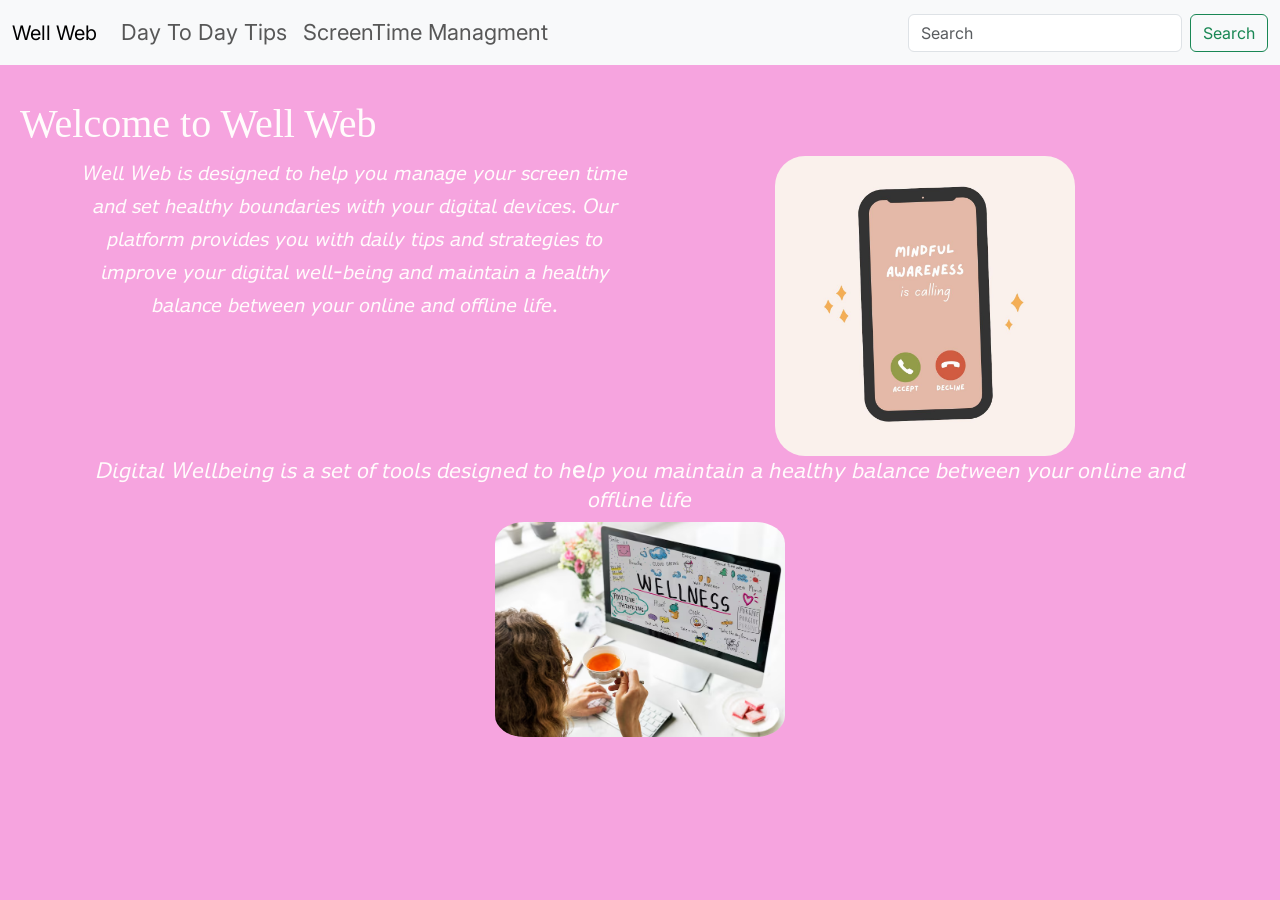
<file: index.html>
<!doctype html>
<html lang="en">
  <head>
    <meta charset="UTF-8" />
    <meta name="viewport" content="width=device-width, initial-scale=1.0" />
    <title>Document</title>
    <link
      href="https://cdn.jsdelivr.net/npm/bootstrap@5.3.8/dist/css/bootstrap.min.css"
      rel="stylesheet"
    />
    <link rel="stylesheet" href="style.css" />
  </head>
  <body>
    <script
      src="https://cdn.jsdelivr.net/npm/bootstrap@5.3.8/dist/js/bootstrap.bundle.min.js"
      integrity="sha384-FKyoEForCGlyvwx9Hj09JcYn3nv7wiPVlz7YYwJrWVcXK/BmnVDxM+D2scQbITxI"
      crossorigin="anonymous"
    ></script>
    <nav class="navbar navbar-expand-lg bg-body-tertiary">
      <div class="container-fluid">
        <a class="navbar-brand" href="index.html">Well Web</a>
        <button
          class="navbar-toggler"
          type="button"
          data-bs-toggle="collapse"
          data-bs-target="#navbarSupportedContent"
          aria-controls="navbarSupportedContent"
          aria-expanded="false"
          aria-label="Toggle navigation"
        >
          <span class="navbar-toggler-icon"></span>
        </button>
        <div class="collapse navbar-collapse" id="navbarSupportedContent">
          <ul class="navbar-nav me-auto mb-2 mb-lg-0">
            <li class="nav-item">
              <a class="nav-link" href="tips.html">Day To Day Tips</a>
            </li>
            <li class="nav-item">
              <a class="nav-link" href="question.html">ScreenTime Managment </a>
            </li>
          </ul>

          <form class="d-flex" role="search">
            <input
              class="form-control me-2"
              type="search"
              placeholder="Search"
              aria-label="Search"
            />
            <button class="btn btn-outline-success" type="submit">
              Search
            </button>
          </form>
        </div>
      </div>
    </nav>
    <div class="below">
      <h1>Welcome to Well Web</h1>
      <div class="container text-center">
        <div class="row">
          <div class="col-6">
            𝘞𝘦𝘭𝘭 𝘞𝘦𝘣 𝘪𝘴 𝘥𝘦𝘴𝘪𝘨𝘯𝘦𝘥 𝘵𝘰 𝘩𝘦𝘭𝘱 𝘺𝘰𝘶 𝘮𝘢𝘯𝘢𝘨𝘦 𝘺𝘰𝘶𝘳 𝘴𝘤𝘳𝘦𝘦𝘯 𝘵𝘪𝘮𝘦 𝘢𝘯𝘥 𝘴𝘦𝘵
            𝘩𝘦𝘢𝘭𝘵𝘩𝘺 𝘣𝘰𝘶𝘯𝘥𝘢𝘳𝘪𝘦𝘴 𝘸𝘪𝘵𝘩 𝘺𝘰𝘶𝘳 𝘥𝘪𝘨𝘪𝘵𝘢𝘭 𝘥𝘦𝘷𝘪𝘤𝘦𝘴. 𝘖𝘶𝘳 𝘱𝘭𝘢𝘵𝘧𝘰𝘳𝘮 𝘱𝘳𝘰𝘷𝘪𝘥𝘦𝘴
            𝘺𝘰𝘶 𝘸𝘪𝘵𝘩 𝘥𝘢𝘪𝘭𝘺 𝘵𝘪𝘱𝘴 𝘢𝘯𝘥 𝘴𝘵𝘳𝘢𝘵𝘦𝘨𝘪𝘦𝘴 𝘵𝘰 𝘪𝘮𝘱𝘳𝘰𝘷𝘦 𝘺𝘰𝘶𝘳 𝘥𝘪𝘨𝘪𝘵𝘢𝘭
            𝘸𝘦𝘭𝘭-𝘣𝘦𝘪𝘯𝘨 𝘢𝘯𝘥 𝘮𝘢𝘪𝘯𝘵𝘢𝘪𝘯 𝘢 𝘩𝘦𝘢𝘭𝘵𝘩𝘺 𝘣𝘢𝘭𝘢𝘯𝘤𝘦 𝘣𝘦𝘵𝘸𝘦𝘦𝘯 𝘺𝘰𝘶𝘳 𝘰𝘯𝘭𝘪𝘯𝘦 𝘢𝘯𝘥
            𝘰𝘧𝘧𝘭𝘪𝘯𝘦 𝘭𝘪𝘧𝘦.
          </div>
          <div class="col-6">
            <img class="img-call" src="call.jpg" alt="Call" />
          </div>
        </div>
        <h4>
          𝘋𝘪𝘨𝘪𝘵𝘢𝘭 𝘞𝘦𝘭𝘭𝘣𝘦𝘪𝘯𝘨 𝘪𝘴 𝘢 𝘴𝘦𝘵 𝘰𝘧 𝘵𝘰𝘰𝘭𝘴 𝘥𝘦𝘴𝘪𝘨𝘯𝘦𝘥 𝘵𝘰 𝘩e𝘭𝘱 𝘺𝘰𝘶 𝘮𝘢𝘪𝘯𝘵𝘢𝘪𝘯 𝘢
          𝘩𝘦𝘢𝘭𝘵𝘩𝘺 𝘣𝘢𝘭𝘢𝘯𝘤𝘦 𝘣𝘦𝘵𝘸𝘦𝘦𝘯 𝘺𝘰𝘶𝘳 𝘰𝘯𝘭𝘪𝘯𝘦 𝘢𝘯𝘥 𝘰𝘧𝘧𝘭𝘪𝘯𝘦 𝘭𝘪𝘧𝘦
        </h4>
        <div class="row">
          <div class="col">
            <img class="img-llp" src="llp.avif" alt="LLP" />
          </div>
        </div>
      </div>
    </div>
  </body>
</html>
</file>
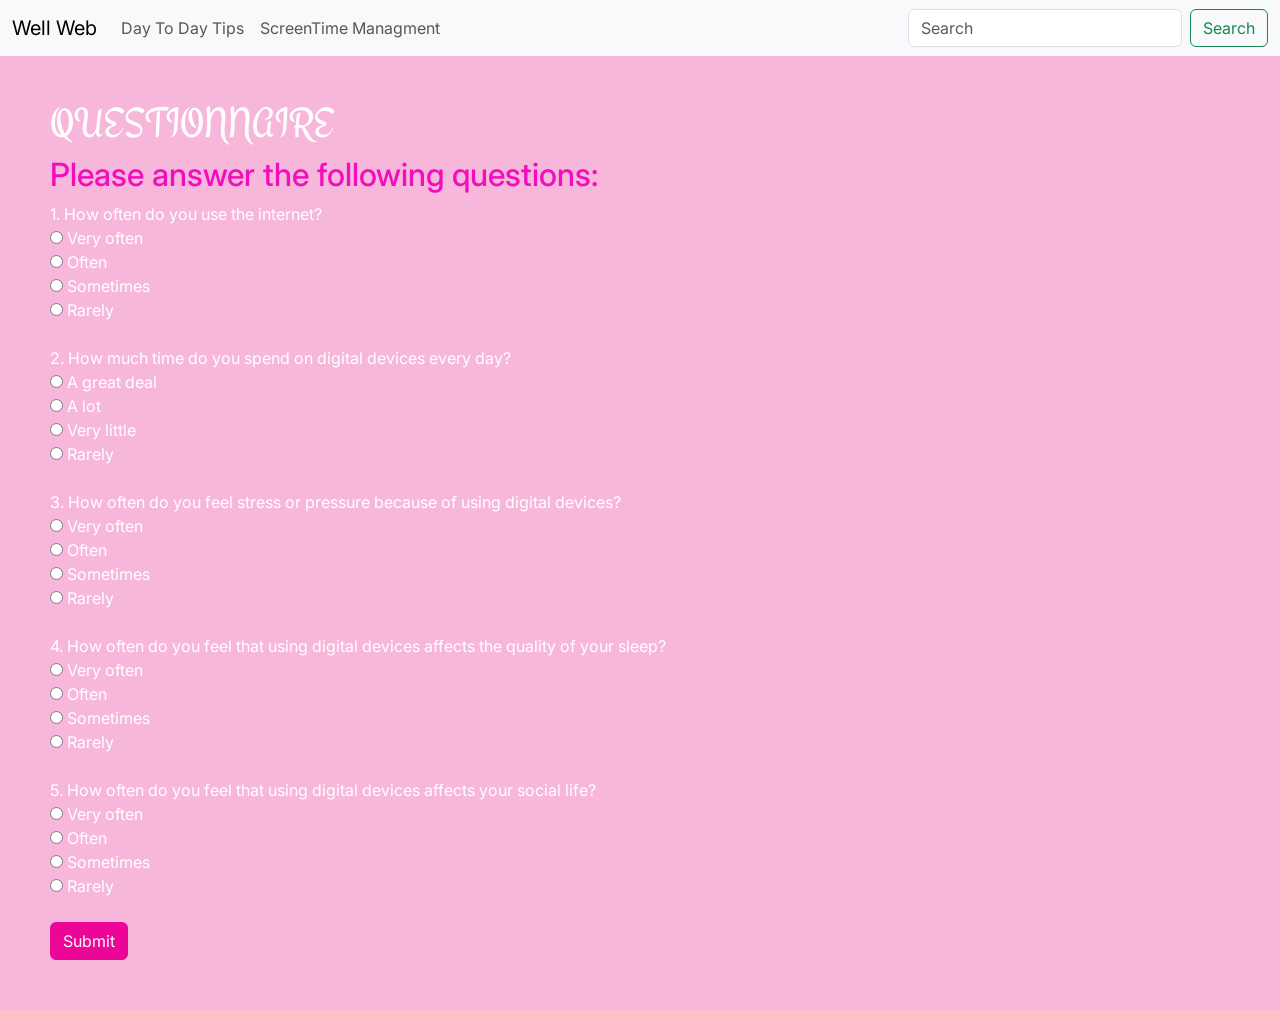
<file: question.html>
<!doctype html>
<html lang="en">
  <head>
    <link
      rel="stylesheet"
      href="https://fonts.googleapis.com/css?family=Engagement&display=swap"
    />
    <link
      href="https://cdn.jsdelivr.net/npm/bootstrap@5.3.8/dist/css/bootstrap.min.css"
      rel="stylesheet"
    />
    <link rel="stylesheet" href="new.css" />
    <meta charset="UTF-8" />
    <meta name="viewport" content="width=device-width, initial-scale=1.0" />
    <title>Document</title>
  </head>
  <body>
    <nav class="navbar navbar-expand-lg bg-body-tertiary">
      <div class="container-fluid">
        <a class="navbar-brand" href="index.html">Well Web</a>
        <button
          class="navbar-toggler"
          type="button"
          data-bs-toggle="collapse"
          data-bs-target="#navbarSupportedContent"
          aria-controls="navbarSupportedContent"
          aria-expanded="false"
          aria-label="Toggle navigation"
        >
          <span class="navbar-toggler-icon"></span>
        </button>
        <div class="collapse navbar-collapse" id="navbarSupportedContent">
          <ul class="navbar-nav me-auto mb-2 mb-lg-0">
            <li class="nav-item">
              <a class="nav-link" href="tips.html">Day To Day Tips</a>
            </li>
            <li class="nav-item">
              <a class="nav-link" href="question.html">ScreenTime Managment </a>
            </li>
          </ul>

          <form class="d-flex" role="search">
            <input
              class="form-control me-2"
              type="search"
              placeholder="Search"
              aria-label="Search"
            />
            <button class="btn btn-outline-success" type="submit">
              Search
            </button>
          </form>
        </div>
      </div>
    </nav>
    <div class="below">
      <h1>QUESTIONNAIRE</h1>
      <h2>Please answer the following questions:</h2>
      <form action="submit.php" method="post">
        <label for="question1">1. How often do you use the internet?</label
        ><br />
        <input
          type="radio"
          id="question1"
          name="question1"
          value="Very often"
          required
        />
        Very often<br />
        <input type="radio" id="question1" name="question1" value="Often" />
        Often<br />
        <input type="radio" id="question1" name="question1" value="Sometimes" />
        Sometimes<br />
        <input type="radio" id="question1" name="question1" value="Rarely" />
        Rarely<br /><br />

        <label for="question2"
          >2. How much time do you spend on digital devices every day?</label
        ><br />
        <input
          type="radio"
          id="question2"
          name="question2"
          value="A great deal"
          required
        />
        A great deal<br />
        <input type="radio" id="question2" name="question2" value="A lot" />
        A lot<br />
        <input
          type="radio"
          id="question2"
          name="question2"
          value="Very little"
        />
        Very little<br />
        <input type="radio" id="question2" name="question2" value="Rarely" />
        Rarely<br /><br />

        <label for="question3"
          >3. How often do you feel stress or pressure because of using digital
          devices?</label
        ><br />
        <input
          type="radio"
          id="question3"
          name="question3"
          value="Very often"
          required
        />
        Very often<br />
        <input type="radio" id="question3" name="question3" value="Often" />
        Often<br />
        <input type="radio" id="question3" name="question3" value="Sometimes" />
        Sometimes<br />
        <input type="radio" id="question3" name="question3" value="Rarely" />
        Rarely<br /><br />

        <label for="question4"
          >4. How often do you feel that using digital devices affects the
          quality of your sleep?</label
        ><br />
        <input
          type="radio"
          id="question4"
          name="question4"
          value="Very often"
          required
        />
        Very often<br />
        <input type="radio" id="question4" name="question4" value="Often" />
        Often<br />
        <input type="radio" id="question4" name="question4" value="Sometimes" />
        Sometimes<br />
        <input type="radio" id="question4" name="question4" value="Rarely" />
        Rarely<br /><br />

        <label for="question5"
          >5. How often do you feel that using digital devices affects your
          social life?</label
        ><br />
        <input
          type="radio"
          id="question5"
          name="question5"
          value="Very often"
          required
        />
        Very often<br />
        <input type="radio" id="question5" name="question5" value="Often" />
        Often<br />
        <input type="radio" id="question5" name="question5" value="Sometimes" />
        Sometimes<br />
        <input type="radio" id="question5" name="question5" value="Rarely" />
        Rarely<br /><br />
      </form>
      <a href="tips.html" class="btn btn-primary">Submit</a>
    </div>
  </body>
</html>
</file>
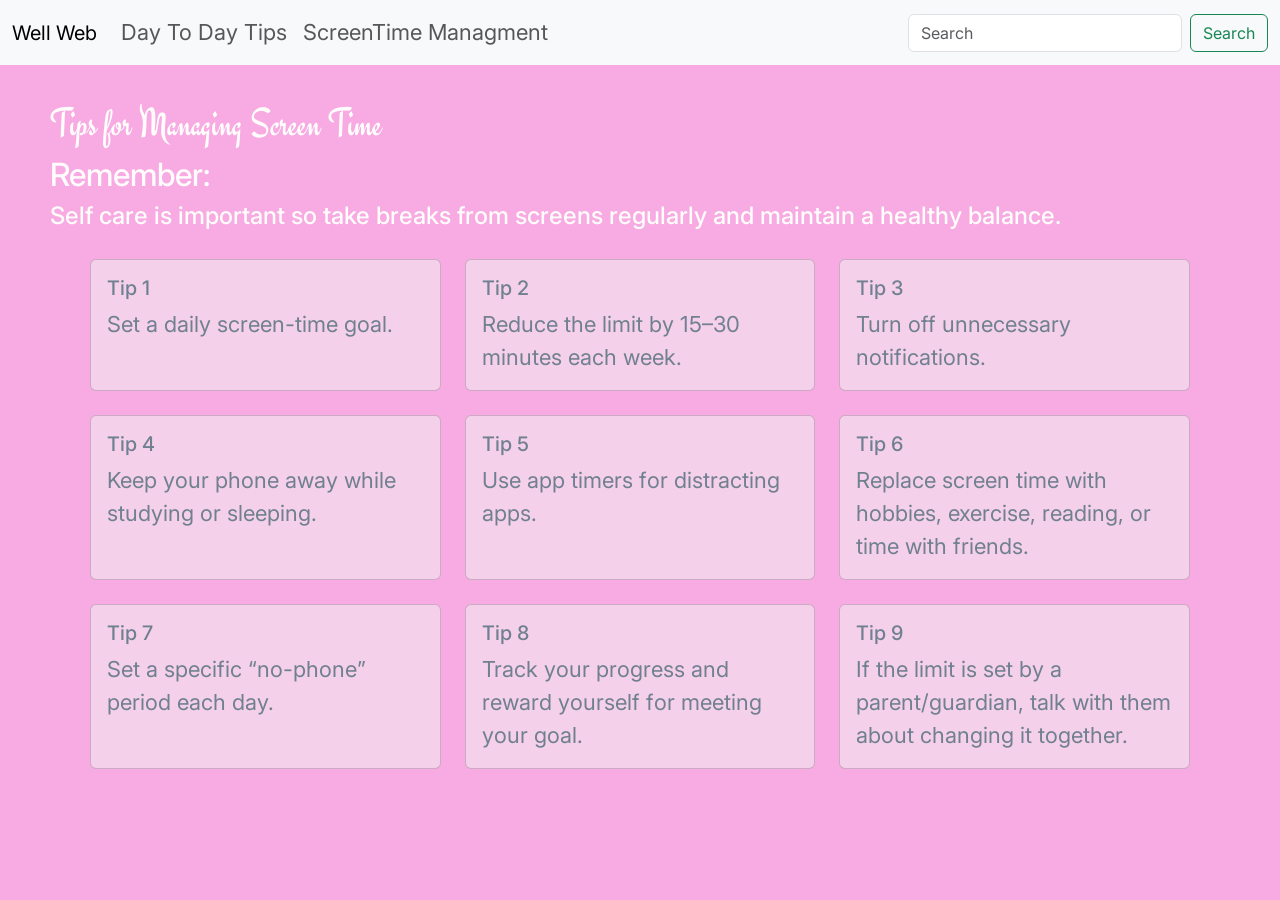
<file: tips.html>
<!doctype html>
<html lang="en">
  <head>
    <link
      rel="stylesheet"
      href="https://fonts.googleapis.com/css?family=Engagement&display=swap"
    />
    <link
      href="https://cdn.jsdelivr.net/npm/bootstrap@5.3.8/dist/css/bootstrap.min.css"
      rel="stylesheet"
    />
    <link rel="stylesheet" href="tips.css" />
    <meta charset="UTF-8" />
    <meta name="viewport" content="width=device-width, initial-scale=1.0" />
    <title>TIPS</title>
  </head>
  <body>
    <nav class="navbar navbar-expand-lg bg-body-tertiary">
      <div class="container-fluid">
        <a class="navbar-brand" href="index.html">Well Web</a>
        <button
          class="navbar-toggler"
          type="button"
          data-bs-toggle="collapse"
          data-bs-target="#navbarSupportedContent"
          aria-controls="navbarSupportedContent"
          aria-expanded="false"
          aria-label="Toggle navigation"
        >
          <span class="navbar-toggler-icon"></span>
        </button>
        <div class="collapse navbar-collapse" id="navbarSupportedContent">
          <ul class="navbar-nav me-auto mb-2 mb-lg-0">
            <li class="nav-item">
              <a class="nav-link" href="tips.html">Day To Day Tips</a>
            </li>
            <li class="nav-item">
              <a class="nav-link" href="question.html">ScreenTime Managment </a>
            </li>
          </ul>

          <form class="d-flex" role="search">
            <input
              class="form-control me-2"
              type="search"
              placeholder="Search"
              aria-label="Search"
            />
            <button class="btn btn-outline-success" type="submit">
              Search
            </button>
          </form>
        </div>
      </div>
    </nav>
    <div class="below">
      <h1>Tips for Managing Screen Time</h1>
      <h2>Remember:</h2>
      <h4>
        Self care is important so take breaks from screens regularly and
        maintain a healthy balance.
      </h4>

      <div class="container">
        <div class="row g-4">
          <div class="col-12 col-md-6 col-lg-4">
            <div class="card h-100">
              <div class="card-body">
                <h5 class="card-title">Tip 1</h5>
                <p class="card-text">Set a daily screen-time goal.</p>
              </div>
            </div>
          </div>
          <div class="col-12 col-md-6 col-lg-4">
            <div class="card h-100">
              <div class="card-body">
                <h5 class="card-title">Tip 2</h5>
                <p class="card-text">
                  Reduce the limit by 15–30 minutes each week.
                </p>
              </div>
            </div>
          </div>
          <div class="col-12 col-md-6 col-lg-4">
            <div class="card h-100">
              <div class="card-body">
                <h5 class="card-title">Tip 3</h5>
                <p class="card-text">Turn off unnecessary notifications.</p>
              </div>
            </div>
          </div>
          <div class="col-12 col-md-6 col-lg-4">
            <div class="card h-100">
              <div class="card-body">
                <h5 class="card-title">Tip 4</h5>
                <p class="card-text">
                  Keep your phone away while studying or sleeping.
                </p>
              </div>
            </div>
          </div>
          <div class="col-12 col-md-6 col-lg-4">
            <div class="card h-100">
              <div class="card-body">
                <h5 class="card-title">Tip 5</h5>
                <p class="card-text">Use app timers for distracting apps.</p>
              </div>
            </div>
          </div>
          <div class="col-12 col-md-6 col-lg-4">
            <div class="card h-100">
              <div class="card-body">
                <h5 class="card-title">Tip 6</h5>
                <p class="card-text">
                  Replace screen time with hobbies, exercise, reading, or time
                  with friends.
                </p>
              </div>
            </div>
          </div>
          <div class="col-12 col-md-6 col-lg-4">
            <div class="card h-100">
              <div class="card-body">
                <h5 class="card-title">Tip 7</h5>
                <p class="card-text">
                  Set a specific “no-phone” period each day.
                </p>
              </div>
            </div>
          </div>
          <div class="col-12 col-md-6 col-lg-4">
            <div class="card h-100">
              <div class="card-body">
                <h5 class="card-title">Tip 8</h5>
                <p class="card-text">
                  Track your progress and reward yourself for meeting your goal.
                </p>
              </div>
            </div>
          </div>
          <div class="col-12 col-md-6 col-lg-4">
            <div class="card h-100">
              <div class="card-body">
                <h5 class="card-title">Tip 9</h5>
                <p class="card-text">
                  If the limit is set by a parent/guardian, talk with them about
                  changing it together.
                </p>
              </div>
            </div>
          </div>
        </div>
      </div>
    </div>
  </body>
</html>
</file>
<file: style.css>
@import url("https://fonts.googleapis.com/css2?family=Inter:wght@400;500;600;700&display=swap");

body {
  font-family: "Inter", sans-serif;
  background-color: rgb(246, 164, 223);
}
h1 {
  font-family: "Engagement", cursive;
  font-size: 40px;
  padding-top: 80px;
}
#header {
  text-align: center;
  margin: 40px;
}

.below {
  padding: 20px;
}

h2 {
  color: rgb(135, 237, 137);
  font-size: 32px;
}

h4 {
  font-size: 24px;
}

h5 {
  font-size: 20px;
}

hr {
  width: 50%;
  border: 0.5px solid rgb(210, 84, 103);
}

img {
  width: 30px;
  height: auto;
  border-radius: 10%;
}
#main {
  display: flex;
  justify-content: center;
  align-items: center;
  flex-direction: column;
}
.carousel-item {
  height: 400px;
}
.carousel-item img {
  height: 100%;
  object-fit: cover;
}
.img-call {
  width: 300px;
  height: auto;
}
.img-llp {
  width: 290px;
  height: auto;
}
body {
  font-size: 22px;
  line-height: 1.5;
  color: #fffcfc;
}
.navbar.navbar-expand-lg.bg-body-tertiary {
  position: fixed;
  top: 0;
  width: 100%;
  z-index: 1020;
}

@media (max-width: 768px) {
  .below h1 {
    padding-top: 60px;
    font-size: 32px;
    text-align: center;
  }

  .below h2 {
    font-size: 24px;
  }

  .below .row > .col-6 {
    width: 100%;
  }

  .img-call,
  .img-llp {
    max-width: 100%;
  }

  .below h4 {
    font-size: 18.4px;
  }

  .below h5 {
    font-size: 17.6px;
  }
}
</file>
<file: new.css>
@import url("https://fonts.googleapis.com/css2?family=Inter:wght@400;500;600;700&display=swap");

* {
  margin: 0;
  padding: 0;
  box-sizing: border-box;
}

body {
  font-family: "Inter", sans-serif;
  background: rgb(247, 169, 225);
  color: hsl(0, 0%, 100%);
}
.below {
  padding: 50px;
}
/* HEADER */

h1 {
  font-family: "Engagement", cursive;
  font-size: 40px;
}

h2 {
  font-size: 32px;
}

h4 {
  font-size: 24px;
}

h5 {
  font-size: 20px;
}

header {
  width: 100%;
  padding: 20px 8%;

  display: flex;
  justify-content: space-between;
  align-items: center;

  background: #ffffff;
}

.logo {
  font-size: 22px;
  font-weight: bold;
  color: #5c9785;
}

.logo span {
  color: #24444b;
}

/* NAVIGATION */

nav {
  display: flex;
  gap: 35px;
}

nav a {
  text-decoration: none;
  color: #eaf4f7;
  font-size: 14px;
}

nav a:hover {
  color: #5c9785;
}

/* BUTTON */

button {
  border: none;
  cursor: pointer;
  font-family: inherit;
}

.top-button {
  background: #5c9785;
  color: white;

  padding: 12px 25px;
  border-radius: 25px;
}

/* MAIN */

main {
  max-width: 1100px;
  margin: auto;

  padding: 60px 20px;
}

/* HERO */

.hero {
  text-align: center;
}

.small-title {
  color: #5c9785;
  font-weight: 600;
  margin-bottom: 10px;
}

.hero h1 {
  font-size: 38px;
  margin-bottom: 15px;
}

.subtitle {
  color: #647176;
}

/* OPTIONS */

.options {
  display: grid;
  grid-template-columns: repeat(4, 1fr);

  gap: 20px;

  margin-top: 40px;
}

.option {
  background: white;

  padding: 30px 20px;

  border-radius: 15px;

  text-align: center;

  border: 1px solid #e4e4e4;
}

.option.active {
  border: 2px solid #78a998;
}

.option h3 {
  margin-top: 15px;
}

/* CLOCK CIRCLES */

.circle {
  width: 65px;
  height: 65px;

  margin: auto;

  display: flex;
  justify-content: center;
  align-items: center;

  border-radius: 50%;

  font-size: 35px;
}

.green {
  background: #d7ebe2;
}

.purple {
  background: #e4e0ef;
}

.yellow {
  background: #f8e7b9;
}

.blue {
  background: #d8e5ec;
}

/* RESULT */

.result {
  margin-top: 45px;

  background: white;

  border: 1px solid #e3e3e3;

  border-radius: 20px;

  padding: 40px;

  display: flex;
  justify-content: space-between;

  min-height: 300px;
}

.result-text {
  width: 55%;
}

.result h2 {
  margin-bottom: 20px;
}

.result p {
  line-height: 1.7;
  color: #59676b;
}

hr {
  border: none;
  border-top: 1px solid #ddd;

  margin: 20px 0;
}

.result ul {
  margin-top: 20px;

  list-style: none;
}

.result li {
  margin-bottom: 12px;
  color: #59676b;
}

.result li::before {
  content: "●";
  color: #5c9785;
  margin-right: 10px;
}

/* ILLUSTRATION */

.illustration {
  width: 40%;

  background: #edf4ee;

  border-radius: 50px;

  display: flex;
  justify-content: center;
  align-items: center;

  position: relative;
}

.person {
  font-size: 70px;
  text-align: center;
}

.plant {
  position: absolute;

  right: 20px;
  bottom: 20px;

  font-size: 70px;
}

/* REMINDER */

.reminder {
  margin-top: 20px;

  background: white;

  border: 1px solid #e3e3e3;

  border-radius: 15px;

  padding: 25px;

  display: flex;
  align-items: center;

  gap: 20px;
}

.bell {
  width: 60px;
  height: 60px;

  background: #e1f0e8;

  border-radius: 50%;

  display: flex;
  justify-content: center;
  align-items: center;

  font-size: 25px;
}

.reminder p {
  margin-top: 8px;
  color: #647176;
}

/* BOTTOM BUTTON */

.bottom-button {
  text-align: center;

  margin-top: 30px;
}

.bottom-button button {
  background: #5c9785;

  color: white;

  padding: 14px 28px;

  border-radius: 25px;

  font-size: 15px;
}

@media (max-width: 800px) {
  .below h1 {
    font-size: 32px;
  }

  .below h2 {
    font-size: 24px;
  }

  .below h4 {
    font-size: 18.4px;
  }

  .below h5 {
    font-size: 17.6px;
  }

  header {
    flex-direction: column;
    gap: 20px;
  }

  nav {
    flex-wrap: wrap;
    justify-content: center;
  }

  .options {
    grid-template-columns: repeat(2, 1fr);
  }

  .result {
    flex-direction: column;
    gap: 30px;
  }

  .result-text,
  .illustration {
    width: 100%;
  }

  .illustration {
    min-height: 250px;
  }

  .hero h1 {
    font-size: 28px;
  }
}
.bg-primary {
  background-color: blueviolet !important;
}

body {
  background-color: rgb(247, 183, 219);
  padding-top: 50px;
}

#header {
  text-align: center;
  margin: 40px;
}

#hello {
  color: #2bafb1;
  font-size: 50px;
}

h2 {
  color: rgb(242, 14, 189);
}

hr {
  width: 50%;
  border: 0.5px solid brown;
}

img {
  width: 300px;
  border-radius: 10%;
}

#main {
  display: flex;
  justify-content: center;
  align-items: center;
  flex-direction: column;
}
.btn.btn-primary {
  background-color: rgb(236, 6, 152) !important;
  color: #fffcfc;
  border: 1px solid rgb(236, 6, 152) !important;
}
.navbar.navbar-expand-lg.bg-body-tertiary {
  position: fixed;
  top: 0;
  width: 100%;
  z-index: 1020;
}
</file>
<file: tips.css>
@import url("https://fonts.googleapis.com/css2?family=Inter:wght@400;500;600;700&display=swap");

body {
  font-family: "Inter", sans-serif;
  background-color: rgb(247, 171, 226);
}
h1 {
  font-family: "Engagement", cursive;
  font-size: 40px;
  padding-top: 50px;
}
#header {
  text-align: center;
  margin: 40px;
}
#wellweb {
  color: rgb(247, 243, 243);
  font-size: 50px;
}
h2 {
  color: rgb(255, 252, 254);
  font-size: 32px;
}

h4 {
  font-size: 24px;
}

h5 {
  font-size: 20px;
}

hr {
  width: 50%;
  border: 0.5px solid rgb(245, 240, 241);
}

img {
  width: 30px;
  height: auto;
}
#main {
  display: flex;
  justify-content: center;
  align-items: center;
  flex-direction: column;
}
body {
  font-size: 22px;
  line-height: 1.5;
  color: #fffcfc;
}

.container {
  padding: 20px;
}

.below {
  padding: 50px;
}
.card-body {
  cursor: pointer;
}
.card.h-100 {
  background-color: rgb(245, 208, 234);
  color: slategray;
  transition:
    transform 0.3 ease,
    box-shadow 0.3 ease;
}

.card.h-100:hover {
  transform: translateY(-10px);
  box-shadow: 0 1rem 3rem black;
}
.navbar.navbar-expand-lg.bg-body-tertiary {
  position: fixed;
  top: 0;
  width: 100%;
  z-index: 1020;
}

@media (max-width: 768px) {
  .below h1 {
    font-size: 32px;
  }

  .below h2 {
    font-size: 24px;
  }

  .below h4 {
    font-size: 18.4px;
  }

  .below h5 {
    font-size: 17.6px;
  }
}
</file>
